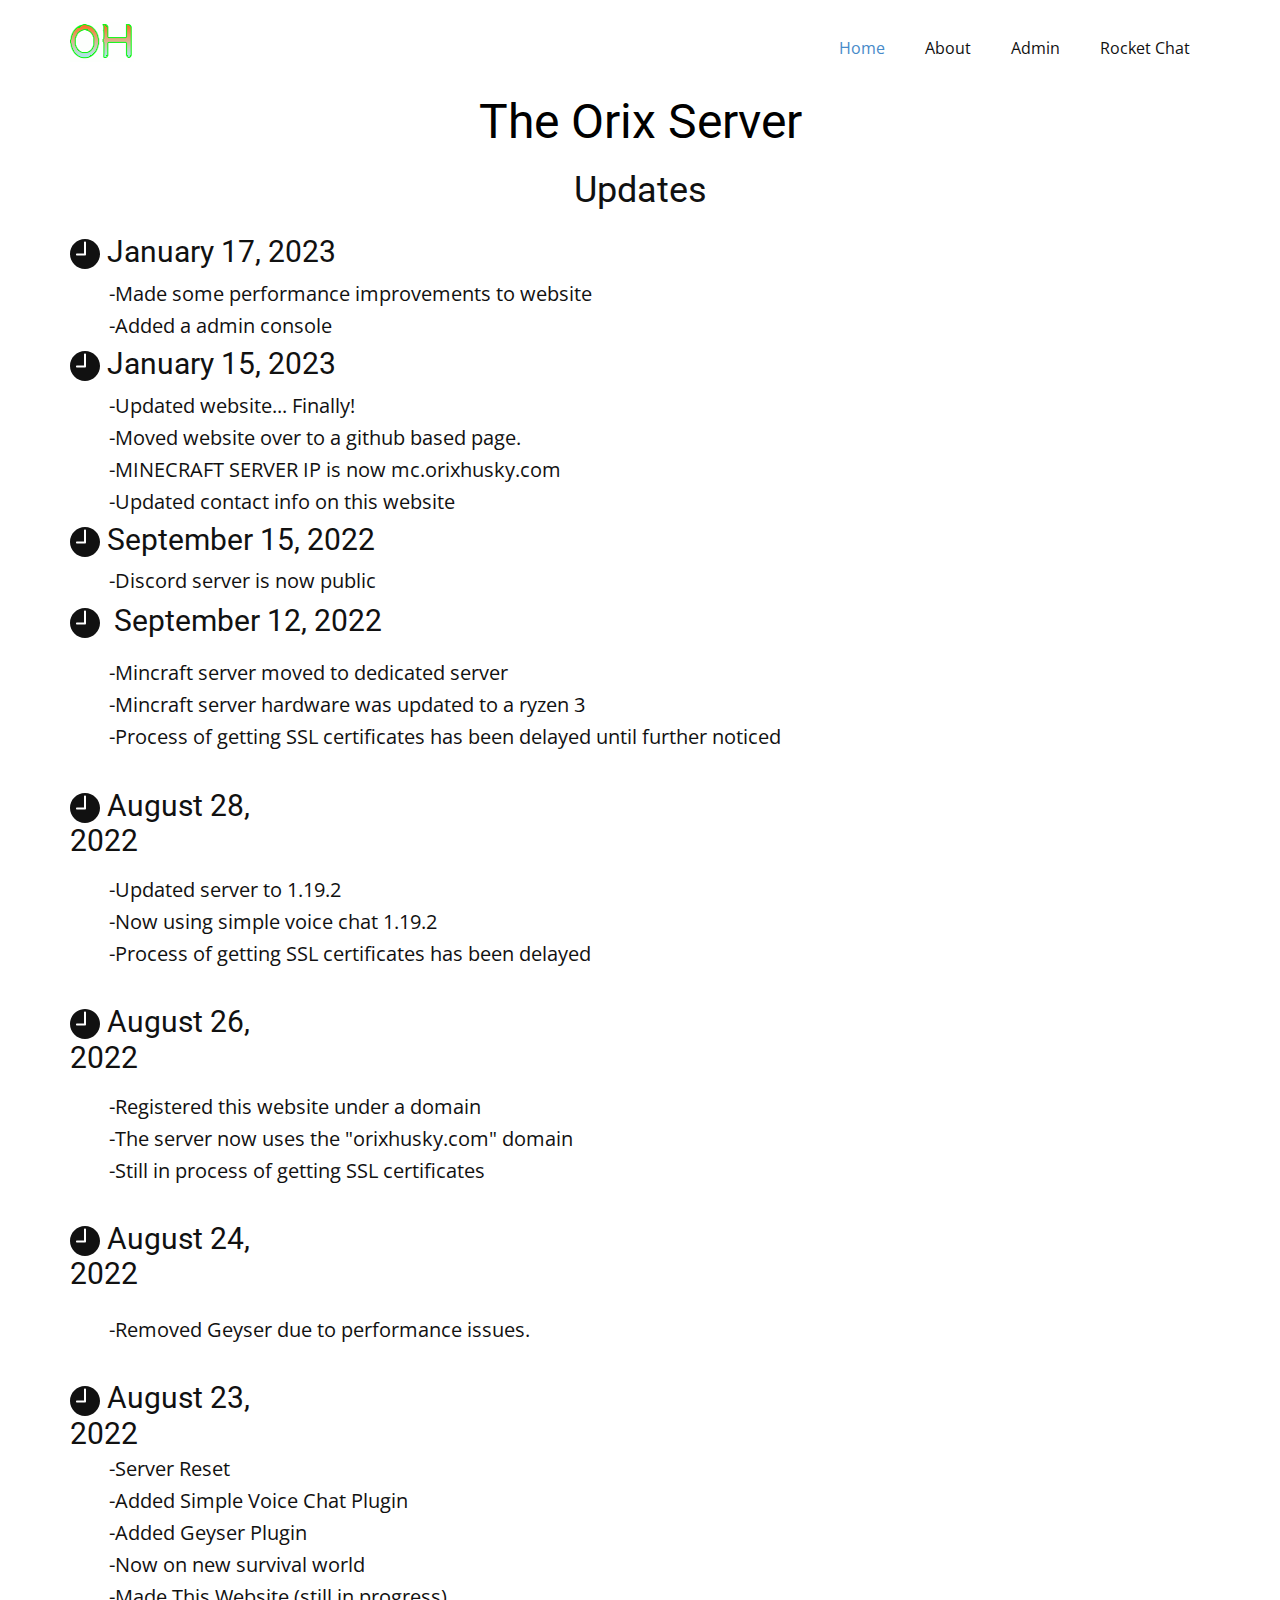
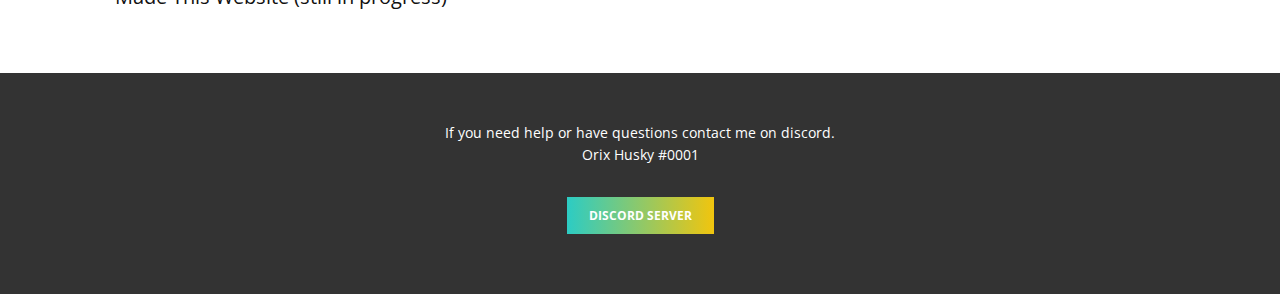
<file: index.html>
<!DOCTYPE html>
<html style="font-size: 16px;" lang="en"><head>
    <meta name="viewport" content="width=device-width, initial-scale=1.0">
    <meta charset="utf-8">
    <meta name="keywords" content="Orix Husky,Orix,orix,orix husky"/>
    <meta name="description" content="">
    <title>Home</title>
    <link rel="stylesheet" href="nicepage.css" media="screen">
<link rel="stylesheet" href="Home.css" media="screen">
    <script class="u-script" type="text/javascript" src="jquery.js" "="" defer=""></script>
    <script class="u-script" type="text/javascript" src="nicepage.js" "="" defer=""></script>
    <meta name="generator" content="Nicepage 4.16.0, nicepage.com">
    <link id="u-theme-google-font" rel="stylesheet" href="https://fonts.googleapis.com/css?family=Roboto:100,100i,300,300i,400,400i,500,500i,700,700i,900,900i|Open+Sans:300,300i,400,400i,500,500i,600,600i,700,700i,800,800i">
    
    
    
    <script type="application/ld+json">{
		"@context": "http://schema.org",
		"@type": "Organization",
		"name": "",
		"logo": "images/orixhusky-logo.jpg"
}</script>
    <meta name="theme-color" content="#478ac9">
    <meta property="og:title" content="Home">
    <meta property="og:type" content="website">
  </head>
  <body class="u-body u-xl-mode" data-lang="en"><header class="u-clearfix u-header u-header" id="sec-0f6e"><div class="u-clearfix u-sheet u-valign-middle u-sheet-1">
        <a href="https://orixhusky.com" class="u-image u-logo u-image-1" title="Home">
          <img src="images/orixhusky-logo.png" class="u-logo-image u-logo-image-1">
        </a>
        <nav class="u-menu u-menu-one-level u-offcanvas u-menu-1">
          <div class="menu-collapse" style="font-size: 1rem; letter-spacing: 0px;">
            <a class="u-button-style u-custom-left-right-menu-spacing u-custom-padding-bottom u-custom-top-bottom-menu-spacing u-nav-link u-text-active-palette-1-base u-text-hover-palette-2-base" href="#">
              <svg class="u-svg-link" viewBox="0 0 24 24"><use xmlns:xlink="http://www.w3.org/1999/xlink" xlink:href="#menu-hamburger"></use></svg>
              <svg class="u-svg-content" version="1.1" id="menu-hamburger" viewBox="0 0 16 16" x="0px" y="0px" xmlns:xlink="http://www.w3.org/1999/xlink" xmlns="http://www.w3.org/2000/svg"><g><rect y="1" width="16" height="2"></rect><rect y="7" width="16" height="2"></rect><rect y="13" width="16" height="2"></rect>
</g></svg>
            </a>
          </div>
          <div class="u-custom-menu u-nav-container">
            <ul class="u-nav u-unstyled u-nav-1"><li class="u-nav-item"><a class="u-button-style u-nav-link u-text-active-palette-1-base u-text-hover-palette-2-base" href="https://orixhusky.com" style="padding: 10px 20px;">Home</a>
</li><li class="u-nav-item"><a class="u-button-style u-nav-link u-text-active-palette-1-base u-text-hover-palette-2-base" href="About.html" style="padding: 10px 20px;">About</a>
</li><li class="u-nav-item"><a class="u-button-style u-nav-link u-text-active-palette-1-base u-text-hover-palette-2-base" href="http://mc.orixhusky.com/client-v2.5/index.html" style="padding: 10px 20px;">Admin</a>
</li><li class="u-nav-item"><a class="u-button-style u-nav-link u-text-active-palette-1-base u-text-hover-palette-2-base" href="Rocket-Chat.html" style="padding: 10px 20px;">Rocket Chat</a>
</li></ul>
          </div>
          <div class="u-custom-menu u-nav-container-collapse">
            <div class="u-black u-container-style u-inner-container-layout u-opacity u-opacity-95 u-sidenav">
              <div class="u-inner-container-layout u-sidenav-overflow">
                <div class="u-menu-close"></div>
                <ul class="u-align-center u-nav u-popupmenu-items u-unstyled u-nav-2"><li class="u-nav-item"><a class="u-button-style u-nav-link" href="https://orixhusky.com">Home</a>
</li><li class="u-nav-item"><a class="u-button-style u-nav-link" href="About.html">About</a>
</li><li class="u-nav-item"><a class="u-button-style u-nav-link" href="http://mc.orixhusky.com/client-v2.5/index.html">Admin</a>
</li><li class="u-nav-item"><a class="u-button-style u-nav-link" href="Rocket-Chat.html">Rocket Chat</a>
</li></ul>
              </div>
            </div>
            <div class="u-black u-menu-overlay u-opacity u-opacity-70"></div>
          </div>
        </nav>
        <h1 class="u-text u-text-default u-text-1">
          <span style="font-size: 3rem;" class="u-text-black">The Orix Server</span>
          <br>
        </h1>
      </div></header>
    <section class="u-clearfix u-section-1" id="sec-ede2">
      <div class="u-clearfix u-sheet u-sheet-1">
        <h1 class="u-text u-text-default u-title u-text-1">
          <span style="font-size: 2.25rem;">Updates</span>
        </h1>
      </div>
    </section>
    <section class="u-clearfix u-section-2" id="sec-c268">
      <div class="u-clearfix u-sheet u-sheet-1">
        <h1 class="u-text u-text-default u-title u-text-1"><span class="u-icon"><svg class="u-svg-content" viewBox="0 0 60 60" x="0px" y="0px" style="width: 1em; height: 1em;"><path d="M30,0.061c-16.542,0-30,13.458-30,30s13.458,29.879,30,29.879s30-13.337,30-29.879S46.542,0.061,30,0.061z M32,30.939
          c0,1.104-0.896,2-2,2H14c-1.104,0-2-0.896-2-2s0.896-2,2-2h14v-22c0-1.104,0.896-2,2-2s2,0.896,2,2V30.939z"></path></svg><img></span>&nbsp;January 17, 2023<br>
        </h1>
        <p class="u-small-text u-text u-text-default u-text-variant u-text-2">-Made some performance improvements to website<br>-Added a admin console</p>
        <h1 class="u-text u-text-default u-title u-text-1"><span class="u-icon"><svg class="u-svg-content" viewBox="0 0 60 60" x="0px" y="0px" style="width: 1em; height: 1em;"><path d="M30,0.061c-16.542,0-30,13.458-30,30s13.458,29.879,30,29.879s30-13.337,30-29.879S46.542,0.061,30,0.061z M32,30.939
          c0,1.104-0.896,2-2,2H14c-1.104,0-2-0.896-2-2s0.896-2,2-2h14v-22c0-1.104,0.896-2,2-2s2,0.896,2,2V30.939z"></path></svg><img></span>&nbsp;January 15, 2023<br>
        </h1>
        <p class="u-small-text u-text u-text-default u-text-variant u-text-2">-Updated website... Finally!<br>-Moved website over to a github based page.<br>-MINECRAFT SERVER IP is now mc.orixhusky.com<br>-Updated contact info on this website</p>
        <h1 class="u-text u-text-default u-title u-text-1"><span class="u-icon"><svg class="u-svg-content" viewBox="0 0 60 60" x="0px" y="0px" style="width: 1em; height: 1em;"><path d="M30,0.061c-16.542,0-30,13.458-30,30s13.458,29.879,30,29.879s30-13.337,30-29.879S46.542,0.061,30,0.061z M32,30.939
	c0,1.104-0.896,2-2,2H14c-1.104,0-2-0.896-2-2s0.896-2,2-2h14v-22c0-1.104,0.896-2,2-2s2,0.896,2,2V30.939z"></path></svg><img></span>&nbsp;September 15, 2022<br>
        </h1>
        <p class="u-small-text u-text u-text-default u-text-variant u-text-2">-Discord server is now public</p>
        <h1 class="u-text u-text-default u-title u-text-3"><span class="u-icon"><svg class="u-svg-content" viewBox="0 0 60 60" x="0px" y="0px" style="width: 1em; height: 1em;"><path d="M30,0.061c-16.542,0-30,13.458-30,30s13.458,29.879,30,29.879s30-13.337,30-29.879S46.542,0.061,30,0.061z M32,30.939
	c0,1.104-0.896,2-2,2H14c-1.104,0-2-0.896-2-2s0.896-2,2-2h14v-22c0-1.104,0.896-2,2-2s2,0.896,2,2V30.939z"></path></svg><img></span>&nbsp;&nbsp;September 12, 2022
        </h1>
        <p class="u-small-text u-text u-text-default u-text-variant u-text-4">-Mincraft server moved to dedicated server<br>-Mincraft server hardware was updated to a ryzen 3<br>-Process of getting SSL certificates has been delayed until further noticed
        </p>
        <h1 class="u-text u-title u-text-5"><span class="u-icon"><svg class="u-svg-content" viewBox="0 0 60 60" x="0px" y="0px" style="width: 1em; height: 1em;"><path d="M30,0.061c-16.542,0-30,13.458-30,30s13.458,29.879,30,29.879s30-13.337,30-29.879S46.542,0.061,30,0.061z M32,30.939
	c0,1.104-0.896,2-2,2H14c-1.104,0-2-0.896-2-2s0.896-2,2-2h14v-22c0-1.104,0.896-2,2-2s2,0.896,2,2V30.939z"></path></svg><img></span>&nbsp;August 28, 2022
        </h1>
        <p class="u-small-text u-text u-text-default u-text-variant u-text-6">-Updated server to 1.19.2<br>-Now using simple voice chat 1.19.2<br>-Process of getting SSL certificates has been delayed
        </p>
        <h1 class="u-text u-title u-text-7"><span class="u-icon"><svg class="u-svg-content" viewBox="0 0 60 60" x="0px" y="0px" style="width: 1em; height: 1em;"><path d="M30,0.061c-16.542,0-30,13.458-30,30s13.458,29.879,30,29.879s30-13.337,30-29.879S46.542,0.061,30,0.061z M32,30.939
	c0,1.104-0.896,2-2,2H14c-1.104,0-2-0.896-2-2s0.896-2,2-2h14v-22c0-1.104,0.896-2,2-2s2,0.896,2,2V30.939z"></path></svg><img></span>&nbsp;August 26, 2022
        </h1>
        <p class="u-small-text u-text u-text-default u-text-variant u-text-8">-Registered this website under a domain<br>-The server now uses the "orixhusky.com" domain<br>-Still in process of getting SSL certificates
        </p>
        <h1 class="u-text u-title u-text-9"><span class="u-icon"><svg class="u-svg-content" viewBox="0 0 60 60" x="0px" y="0px" style="width: 1em; height: 1em;"><path d="M30,0.061c-16.542,0-30,13.458-30,30s13.458,29.879,30,29.879s30-13.337,30-29.879S46.542,0.061,30,0.061z M32,30.939
	c0,1.104-0.896,2-2,2H14c-1.104,0-2-0.896-2-2s0.896-2,2-2h14v-22c0-1.104,0.896-2,2-2s2,0.896,2,2V30.939z"></path></svg><img></span>&nbsp;August 24, 2022 
        </h1>
        <p class="u-small-text u-text u-text-default u-text-variant u-text-10">-Removed Geyser due to performance issues.<br>
        </p>
        <h1 class="u-text u-title u-text-11"><span class="u-icon"><svg class="u-svg-content" viewBox="0 0 60 60" x="0px" y="0px" style="width: 1em; height: 1em;"><path d="M30,0.061c-16.542,0-30,13.458-30,30s13.458,29.879,30,29.879s30-13.337,30-29.879S46.542,0.061,30,0.061z M32,30.939
	c0,1.104-0.896,2-2,2H14c-1.104,0-2-0.896-2-2s0.896-2,2-2h14v-22c0-1.104,0.896-2,2-2s2,0.896,2,2V30.939z"></path></svg><img></span>&nbsp;August 23, 2022
        </h1>
        <p class="u-small-text u-text u-text-default u-text-variant u-text-12"> -Server Reset<br>-Added Simple Voice Chat Plugin<br>-Added Geyser Plugin<br>-Now on new survival world<br>-Made This Website (still in progress)
        </p>
      </div>
    </section>
    
    
    <footer class="u-align-center u-clearfix u-footer u-grey-80 u-footer" id="sec-d310"><div class="u-clearfix u-sheet u-sheet-1">
        <p class="u-small-text u-text u-text-variant u-text-1">If you need help or have questions contact me on discord.<br>Orix Husky #0001
        </p>
        <a href="https://discord.gg/b5HwPAzJzC" class="u-border-none u-btn u-button-style u-gradient u-none u-text-body-alt-color u-btn-1">Discord server<br>
        </a>
      </div></footer>
  
</body></html>
</file>
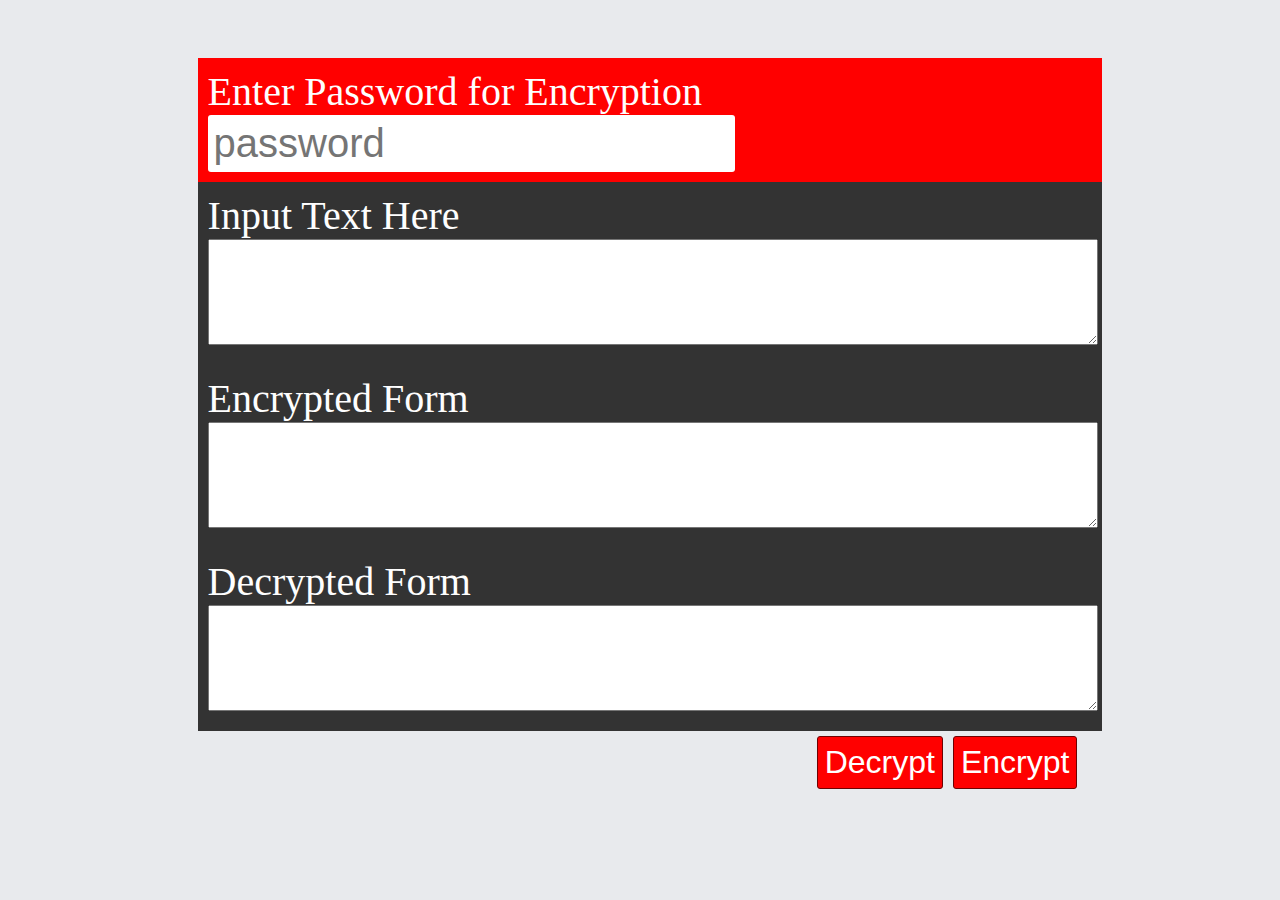
<file: Encryption/index.html>
<!DOCTYPE html>
<html>
<head>
    <meta name="viewport" content="width=device-width, initial-scale=1">
    <link href="style.css" rel="stylesheet">
    <script src="main.js"></script>
</head>
<body>
    
    <div class="center top-relative">
        <div class="content voilet1">
            <span>Enter Password for Encryption</span>
            <input class="f15pt" type="password" id="passcode" placeholder="password" />
        </div>
        <div class="content voilet2">
            <span>Input Text Here</span>
            <textarea id="originalContent"></textarea>
        </div>
        <div class="content voilet0">
            <span>Encrypted Form</span>
            <textarea id="encryptedContent" readonly></textarea>
        </div>
        <div class="content voilet0">
            <span>Decrypted Form</span>
            <textarea id="decryptedContent" readonly></textarea>
        </div>
        
        <button class="encrypt" onclick="webdevencrypt.setEncrypt('originalContent','encryptedContent','passcode')">Encrypt</button>
        <button class="encrypt" onclick="webdevencrypt.setDecrypt('originalContent','decryptedContent','passcode')">Decrypt</button>
    </div>
</body>
 
</html>
</file>
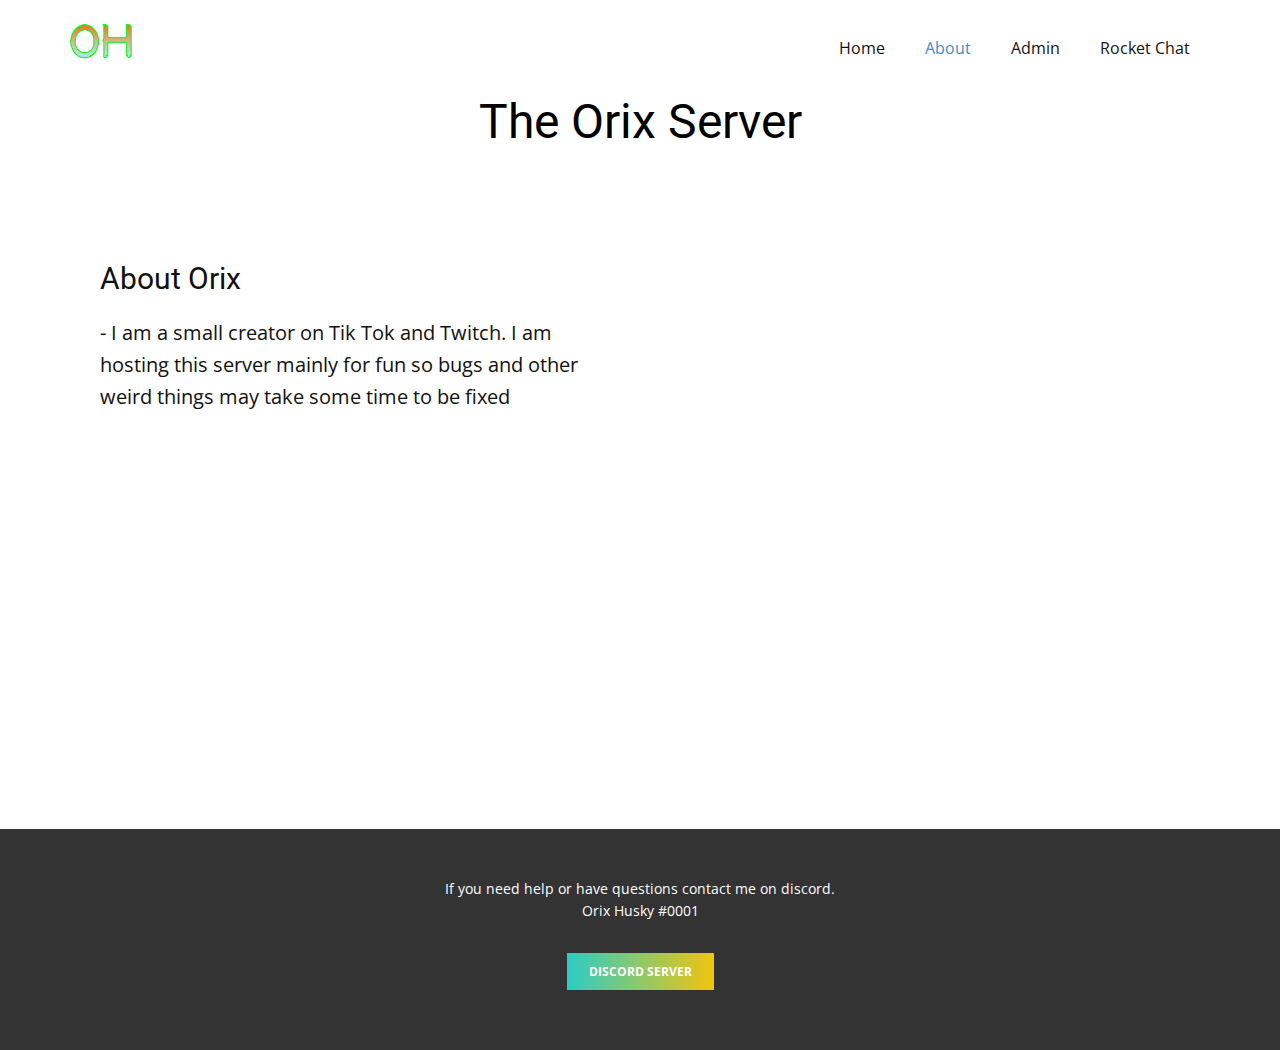
<file: About.html>
<!DOCTYPE html>
<html style="font-size: 16px;" lang="en"><head>
    <meta name="viewport" content="width=device-width, initial-scale=1.0">
    <meta charset="utf-8">
    <meta name="keywords" content="The Orix Server Updates">
    <meta name="description" content="">
    <title>About</title>
    <link rel="stylesheet" href="nicepage.css" media="screen">
<link rel="stylesheet" href="About.css" media="screen">
    <script class="u-script" type="text/javascript" src="jquery.js" "="" defer=""></script>
    <script class="u-script" type="text/javascript" src="nicepage.js" "="" defer=""></script>
    <meta name="generator" content="Nicepage 4.16.0, nicepage.com">
    <link id="u-theme-google-font" rel="stylesheet" href="https://fonts.googleapis.com/css?family=Roboto:100,100i,300,300i,400,400i,500,500i,700,700i,900,900i|Open+Sans:300,300i,400,400i,500,500i,600,600i,700,700i,800,800i">
    
    
    <script type="application/ld+json">{
		"@context": "http://schema.org",
		"@type": "Organization",
		"name": "",
		"logo": "images/default-logo.png"
}</script>
    <meta name="theme-color" content="#478ac9">
    <meta property="og:title" content="About">
    <meta property="og:type" content="website">
  </head>
  <body class="u-body u-xl-mode" data-lang="en"><header class="u-clearfix u-header u-header" id="sec-0f6e"><div class="u-clearfix u-sheet u-valign-middle u-sheet-1">
        <a href="https://orixhusky.com" class="u-image u-logo u-image-1" title="Home">
          <img src="images/orixhusky-logo.png" class="u-logo-image u-logo-image-1">
        </a>
        <nav class="u-menu u-menu-one-level u-offcanvas u-menu-1">
          <div class="menu-collapse" style="font-size: 1rem; letter-spacing: 0px;">
            <a class="u-button-style u-custom-left-right-menu-spacing u-custom-padding-bottom u-custom-top-bottom-menu-spacing u-nav-link u-text-active-palette-1-base u-text-hover-palette-2-base" href="#">
              <svg class="u-svg-link" viewBox="0 0 24 24"><use xmlns:xlink="http://www.w3.org/1999/xlink" xlink:href="#menu-hamburger"></use></svg>
              <svg class="u-svg-content" version="1.1" id="menu-hamburger" viewBox="0 0 16 16" x="0px" y="0px" xmlns:xlink="http://www.w3.org/1999/xlink" xmlns="http://www.w3.org/2000/svg"><g><rect y="1" width="16" height="2"></rect><rect y="7" width="16" height="2"></rect><rect y="13" width="16" height="2"></rect>
</g></svg>
            </a>
          </div>
          <div class="u-custom-menu u-nav-container">
            <ul class="u-nav u-unstyled u-nav-1"><li class="u-nav-item"><a class="u-button-style u-nav-link u-text-active-palette-1-base u-text-hover-palette-2-base" href="https://orixhusky.com" style="padding: 10px 20px;">Home</a>
</li><li class="u-nav-item"><a class="u-button-style u-nav-link u-text-active-palette-1-base u-text-hover-palette-2-base" href="About.html" style="padding: 10px 20px;">About</a>
</li><li class="u-nav-item"><a class="u-button-style u-nav-link u-text-active-palette-1-base u-text-hover-palette-2-base" href="http://mc.orixhusky.com/client-v2.5/index.html" style="padding: 10px 20px;">Admin</a>
</li><li class="u-nav-item"><a class="u-button-style u-nav-link u-text-active-palette-1-base u-text-hover-palette-2-base" href="Rocket-Chat.html" style="padding: 10px 20px;">Rocket Chat</a>
</li></ul>
          </div>
          <div class="u-custom-menu u-nav-container-collapse">
            <div class="u-black u-container-style u-inner-container-layout u-opacity u-opacity-95 u-sidenav">
              <div class="u-inner-container-layout u-sidenav-overflow">
                <div class="u-menu-close"></div>
                <ul class="u-align-center u-nav u-popupmenu-items u-unstyled u-nav-2"><li class="u-nav-item"><a class="u-button-style u-nav-link" href="https://orixhusky.com">Home</a>
</li><li class="u-nav-item"><a class="u-button-style u-nav-link" href="About.html">About</a>
</li><li class="u-nav-item"><a class="u-button-style u-nav-link" href="http://mc.orixhusky.com/client-v2.5/index.html">Admin</a>
</li><li class="u-nav-item"><a class="u-button-style u-nav-link" href="Rocket-Chat.html">Rocket Chat</a>
</li></ul>
              </div>
            </div>
            <div class="u-black u-menu-overlay u-opacity u-opacity-70"></div>
          </div>
        </nav>
        <h1 class="u-text u-text-default u-text-1">
          <span style="font-size: 3rem;" class="u-text-black">The Orix Server</span>
          <br>
        </h1>
      </div></header>
    <section class="u-clearfix u-section-1" id="carousel_f638">
      <div class="u-clearfix u-sheet u-valign-middle u-sheet-1">
        <div class="u-clearfix u-expanded-width u-layout-wrap u-layout-wrap-1">
          <div class="u-layout" style="">
            <div class="u-layout-row" style="">
              <div class="u-container-style u-layout-cell u-size-30 u-layout-cell-1">
                <div class="u-container-layout u-container-layout-1">
                  <h3 class="u-text u-text-1"> About Orix<br>
                  </h3>
                  <p class="u-small-text u-text u-text-variant u-text-2">- I am a small creator on Tik Tok and Twitch. I am hosting this server mainly for fun so bugs and other weird things may take some time to be fixed<br>
                  </p>
                </div>
              </div>
              <div class="u-container-style u-layout-cell u-size-30 u-layout-cell-2">
                <div class="u-container-layout u-container-layout-2"></div>
              </div>
            </div>
          </div>
        </div>
      </div>
    </section>
    
    
    <footer class="u-align-center u-clearfix u-footer u-grey-80 u-footer" id="sec-d310"><div class="u-clearfix u-sheet u-sheet-1">
        <p class="u-small-text u-text u-text-variant u-text-1">If you need help or have questions contact me on discord.<br>Orix Husky #0001
        </p>
        <a href="https://discord.gg/b5HwPAzJzC" class="u-border-none u-btn u-button-style u-gradient u-none u-text-body-alt-color u-btn-1">Discord server<br>
        </a>
      </div></footer>

</body></html>
</file>
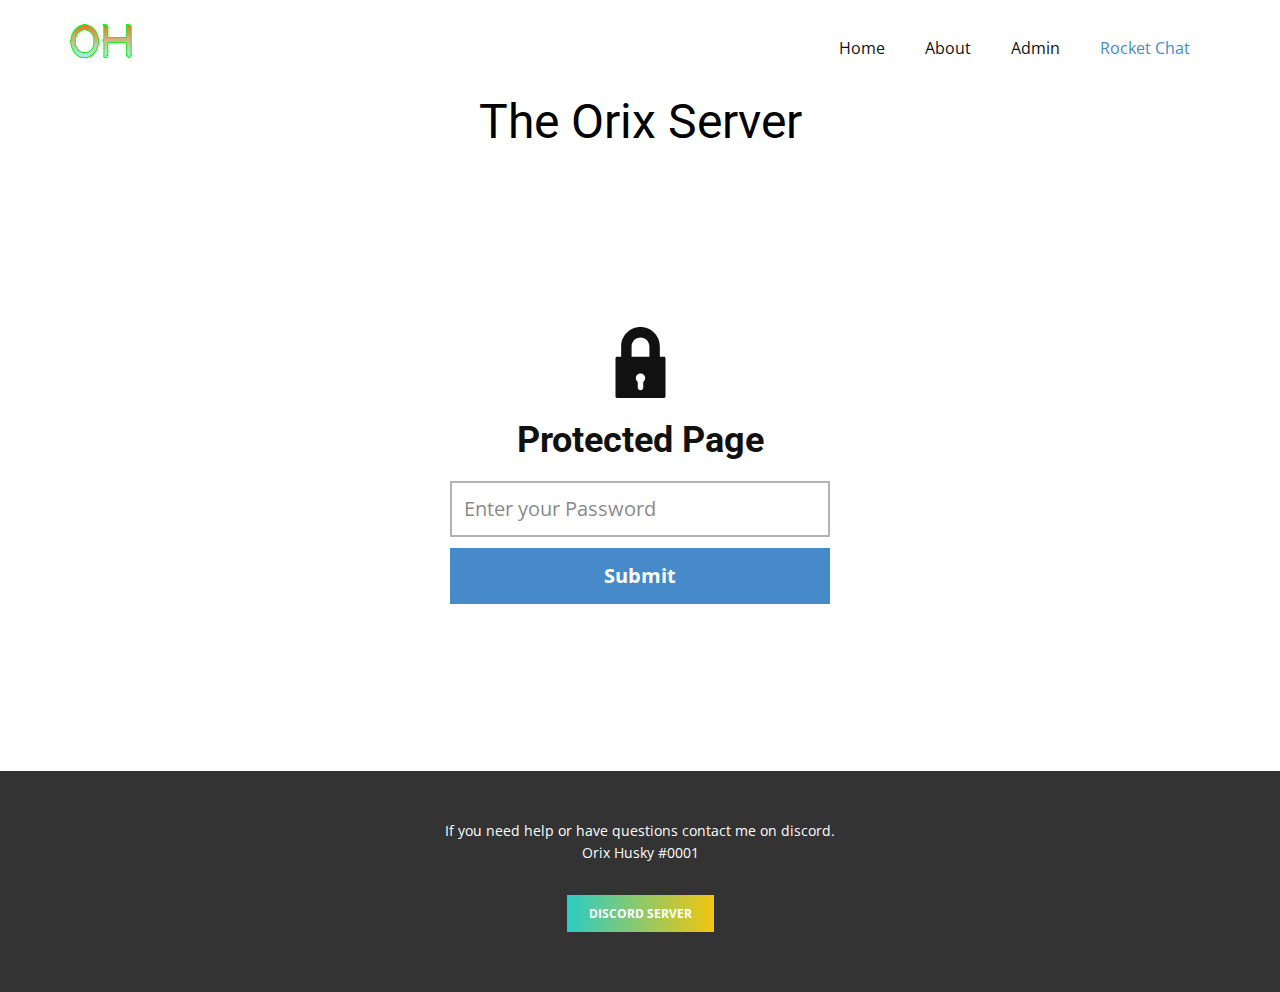
<file: Rocket-Chat.html>
<!DOCTYPE html>
<html style="font-size: 16px;" lang="en"><head>
    <meta name="viewport" content="width=device-width, initial-scale=1.0">
    <meta charset="utf-8">
    <meta name="keywords" content="Protected Page">
    <meta name="description" content="">
    <title>Page Password Template</title>
    <link rel="stylesheet" href="nicepage.css" media="screen">
<link rel="stylesheet" href="Page-Password-Template.css" media="screen">
    <script class="u-script" type="text/javascript" src="jquery.js" "="" defer=""></script>
    <script class="u-script" type="text/javascript" src="nicepage.js" "="" defer=""></script>
    <meta name="generator" content="Nicepage 4.16.0, nicepage.com">
    <link id="u-theme-google-font" rel="stylesheet" href="https://fonts.googleapis.com/css?family=Roboto:100,100i,300,300i,400,400i,500,500i,700,700i,900,900i|Open+Sans:300,300i,400,400i,500,500i,600,600i,700,700i,800,800i">
    
    
    <script type="application/ld+json">{
		"@context": "http://schema.org",
		"@type": "Organization",
		"name": "",
		"logo": "images/default-logo.png"
}</script>
    <meta name="theme-color" content="#478ac9">
    <meta property="og:title" content="Page Password Template">
    <meta property="og:type" content="website">
  <style id="password-redirect-style">body * { display: none; }</style></head>
  <body data-home-page="Rocket-Chat.html" data-salt="03a8" data-salted-password="76cb979418709de324a623ae8eff8cf266b6cde127cb312a66b4966cd2352b27" class="u-body u-xl-mode" data-lang="en"><header class="u-clearfix u-header u-header" id="sec-0f6e"><div class="u-clearfix u-sheet u-valign-middle u-sheet-1">
        <a href="https://orixhusky.com" class="u-image u-logo u-image-1" title="Home">
          <img src="images/orixhusky-logo.png" class="u-logo-image u-logo-image-1">
        </a>
        <nav class="u-menu u-menu-one-level u-offcanvas u-menu-1">
          <div class="menu-collapse" style="font-size: 1rem; letter-spacing: 0px;">
            <a class="u-button-style u-custom-left-right-menu-spacing u-custom-padding-bottom u-custom-top-bottom-menu-spacing u-nav-link u-text-active-palette-1-base u-text-hover-palette-2-base" href="#">
              <svg class="u-svg-link" viewBox="0 0 24 24"><use xmlns:xlink="http://www.w3.org/1999/xlink" xlink:href="#menu-hamburger"></use></svg>
              <svg class="u-svg-content" version="1.1" id="menu-hamburger" viewBox="0 0 16 16" x="0px" y="0px" xmlns:xlink="http://www.w3.org/1999/xlink" xmlns="http://www.w3.org/2000/svg"><g><rect y="1" width="16" height="2"></rect><rect y="7" width="16" height="2"></rect><rect y="13" width="16" height="2"></rect>
</g></svg>
            </a>
          </div>
          <div class="u-custom-menu u-nav-container">
            <ul class="u-nav u-unstyled u-nav-1"><li class="u-nav-item"><a class="u-button-style u-nav-link u-text-active-palette-1-base u-text-hover-palette-2-base" href="https://orixhusky.com" style="padding: 10px 20px;">Home</a>
</li><li class="u-nav-item"><a class="u-button-style u-nav-link u-text-active-palette-1-base u-text-hover-palette-2-base" href="About.html" style="padding: 10px 20px;">About</a>
</li><li class="u-nav-item"><a class="u-button-style u-nav-link u-text-active-palette-1-base u-text-hover-palette-2-base" href="http://mc.orixhusky.com/client-v2.5/index.html" style="padding: 10px 20px;">Admin</a>
</li><li class="u-nav-item"><a class="u-button-style u-nav-link u-text-active-palette-1-base u-text-hover-palette-2-base" href="Rocket-Chat.html" style="padding: 10px 20px;">Rocket Chat</a>
</li></ul>
          </div>
          <div class="u-custom-menu u-nav-container-collapse">
            <div class="u-black u-container-style u-inner-container-layout u-opacity u-opacity-95 u-sidenav">
              <div class="u-inner-container-layout u-sidenav-overflow">
                <div class="u-menu-close"></div>
                <ul class="u-align-center u-nav u-popupmenu-items u-unstyled u-nav-2"><li class="u-nav-item"><a class="u-button-style u-nav-link" href="https://orixhusky.com">Home</a>
</li><li class="u-nav-item"><a class="u-button-style u-nav-link" href="About.html">About</a>
</li><li class="u-nav-item"><a class="u-button-style u-nav-link" href="http://mc.orixhusky.com/client-v2.5/index.html">Admin</a>
</li><li class="u-nav-item"><a class="u-button-style u-nav-link" href="Rocket-Chat.html">Rocket Chat</a>
</li></ul>
              </div>
            </div>
            <div class="u-black u-menu-overlay u-opacity u-opacity-70"></div>
          </div>
        </nav>
        <h1 class="u-text u-text-default u-text-1">
          <span style="font-size: 3rem;" class="u-text-black">The Orix Server</span>
          <br>
        </h1>
      </div></header>
    <section class="u-align-center u-clearfix u-section-1" id="sec-952e">
      <div class="u-align-left u-clearfix u-sheet u-valign-middle u-sheet-1"><span class="u-icon u-icon-1"><svg class="u-svg-link" preserveAspectRatio="xMidYMin slice" viewBox="0 0 96.668 96.668" style=""><use xmlns:xlink="http://www.w3.org/1999/xlink" xlink:href="#svg-b691"></use></svg><svg class="u-svg-content" viewBox="0 0 96.668 96.668" x="0px" y="0px" id="svg-b691" style="enable-background:new 0 0 96.668 96.668;"><g><path d="M80.372,40.605h-5.7V26.338C74.672,11.815,62.856,0,48.334,0C33.811,0,21.996,11.815,21.996,26.338v14.267h-5.7
		c-1.104,0-2,0.896-2,2v52.063c0,1.104,0.896,2,2,2h64.076c1.104,0,2-0.896,2-2V42.605C82.372,41.5,81.478,40.605,80.372,40.605z
		 M43.958,74.2c-1.302-1.218-2.02-2.871-2.02-4.656c0-3.526,2.869-6.396,6.396-6.396c3.526,0,6.396,2.869,6.396,6.396
		c0,1.785-0.717,3.438-2.02,4.656c-0.404,0.378-0.634,0.907-0.634,1.461v6.782c0,2.063-1.679,3.742-3.743,3.742
		c-2.064,0-3.743-1.679-3.743-3.742v-6.782C44.591,75.107,44.362,74.578,43.958,74.2z M48.334,14.197
		c6.694,0,12.14,5.446,12.14,12.141v14.267h-24.28V26.338C36.194,19.644,41.64,14.197,48.334,14.197z"></path>
</g></svg></span>
        <h2 class="u-text u-text-default u-text-1">Protected Page</h2>
        <div class="u-form u-password-control u-form-1">
          <form action="#" method="POST" class="u-clearfix u-form-custom-backend u-form-spacing-10 u-form-vertical u-inner-form" source="custom" name="form" style="padding: 10px;">
            <div class="u-align-center u-form-group u-form-password">
              <label for="password-4c82" class="u-form-control-hidden u-label"></label>
              <input type="password" placeholder="Enter your Password" id="password-4c82" name="password" class="u-border-2 u-border-grey-30 u-input u-input-rectangle u-input-1" autofocus="autofocus" required="">
            </div>
            <div class="u-align-left u-form-group u-form-submit">
              <a href="#" class="u-active-palette-1-light-1 u-border-2 u-border-active-palette-1-light-1 u-border-hover-palette-1-light-1 u-border-palette-1-base u-btn u-btn-submit u-button-style u-hover-palette-1-light-1 u-palette-1-base u-btn-1">Submit</a>
              <input type="submit" value="submit" class="u-form-control-hidden">
              <div class="u-form-send-error u-form-send-message">Password is incorrect</div>
            </div>
            <input type="hidden" value="" name="recaptchaResponse">
          </form>
        </div>
      </div>
      <style data-mode="XXL">@media (max-width: 0px) {
   .u-section-1 {
    background-image: none;
  }
  .u-section-1 .u-sheet-1 {
    min-height: 600px;
  }
  .u-section-1 .u-icon-1 {
    width: 71px;
    height: 71px;
    margin-top: 60px;
    margin-left: auto;
    margin-right: auto;
    margin-bottom: 0;
    padding-top: 0;
    padding-bottom: 0;
    padding-left: 0;
    padding-right: 0;
  }
  .u-section-1 .u-text-1 {
    font-weight: 700;
    margin-top: 23px;
    margin-left: auto;
    margin-right: auto;
    margin-bottom: 0;
  }
  .u-section-1 .u-form-1 {
    height: 124px;
    width: 400px;
    margin-top: 11px;
    margin-left: auto;
    margin-right: auto;
    margin-bottom: 60px;
  }
  .u-section-1 .u-input-1 {
    background-image: none;
    font-size: 1.25rem;
  }
  .u-section-1 .u-btn-1 {
    width: 100%;
    font-size: 1.25rem;
    background-image: none;
    font-weight: 700;
    border-style: solid;
    padding-top: 10px;
    padding-bottom: 10px;
    padding-left: 30px;
    padding-right: 30px;
    text-transform: none;
  }
}</style>
    </section>
    
    
    <footer class="u-align-center u-clearfix u-footer u-grey-80 u-footer" id="sec-d310"><div class="u-clearfix u-sheet u-sheet-1">
        <p class="u-small-text u-text u-text-variant u-text-1">If you need help or have questions contact me on discord.<br>Orix Husky #0001
        </p>
        <a href="https://discord.gg/b5HwPAzJzC" class="u-border-none u-btn u-button-style u-gradient u-none u-text-body-alt-color u-btn-1">Discord server<br>
        </a>
      </div></footer>
  
</body></html>
</file>
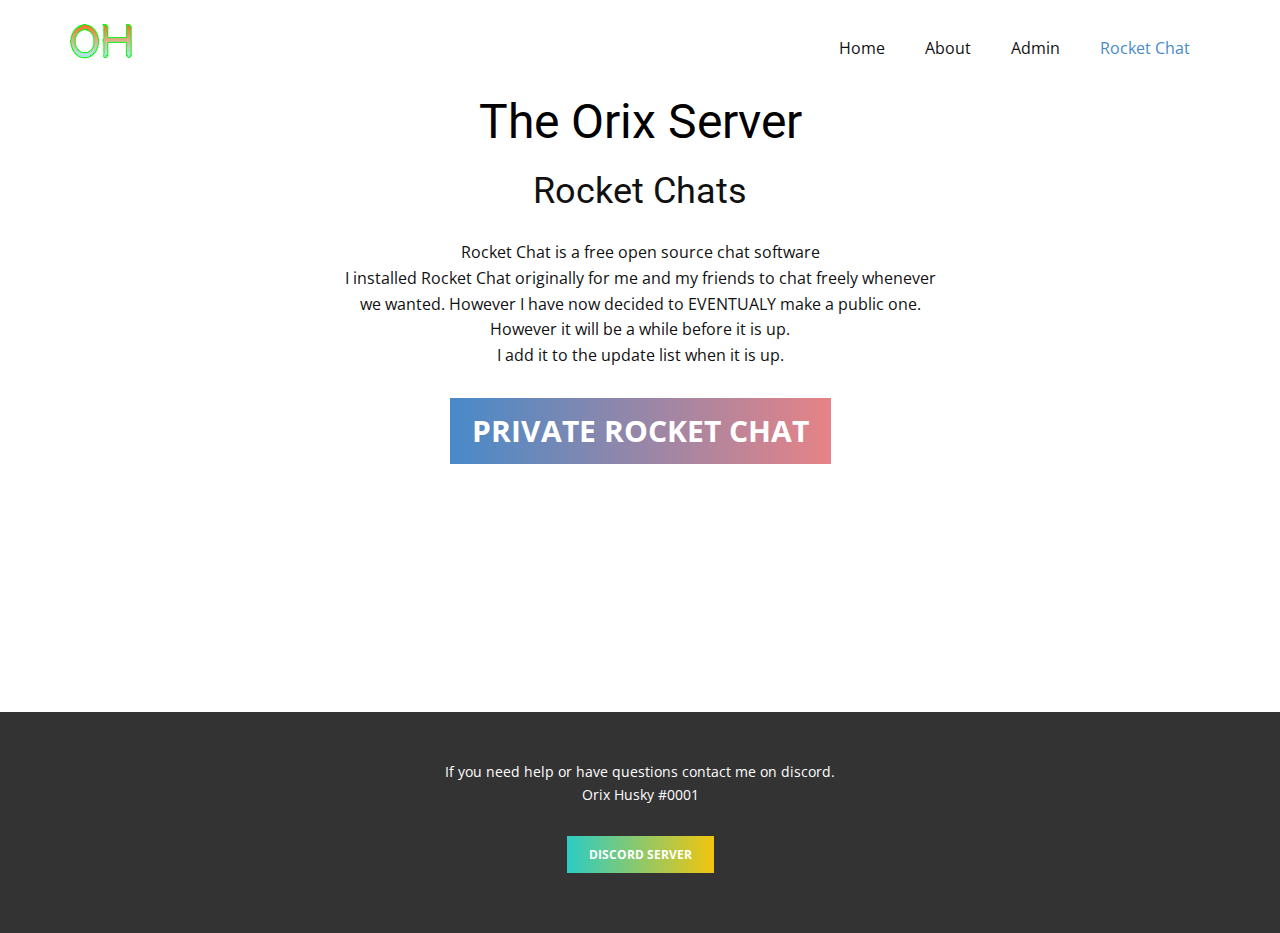
<file: Rocket-Chat_1e78c9f081eaa2863f6c191f668a6926849f14c8ed1b6939d95d4db661c9c87a.html>
<!DOCTYPE html>
<html style="font-size: 16px;" lang="en"><head>
    <meta name="viewport" content="width=device-width, initial-scale=1.0">
    <meta charset="utf-8">
    <meta name="keywords" content="The Orix Server Rocket Chat">
    <meta name="description" content="">
    <title>Rocket Chat</title>
    <link rel="stylesheet" href="nicepage.css" media="screen">
<link rel="stylesheet" href="Rocket-Chat.css" media="screen">
    <script class="u-script" type="text/javascript" src="jquery.js" "="" defer=""></script>
    <script class="u-script" type="text/javascript" src="nicepage.js" "="" defer=""></script>
    <meta name="generator" content="Nicepage 4.16.0, nicepage.com">
    <link id="u-theme-google-font" rel="stylesheet" href="https://fonts.googleapis.com/css?family=Roboto:100,100i,300,300i,400,400i,500,500i,700,700i,900,900i|Open+Sans:300,300i,400,400i,500,500i,600,600i,700,700i,800,800i">
    
    
    
    <script type="application/ld+json">{
		"@context": "http://schema.org",
		"@type": "Organization",
		"name": "",
		"logo": "images/default-logo.png"
}</script>
    <meta name="theme-color" content="#478ac9">
    <meta property="og:title" content="Rocket Chat">
    <meta property="og:type" content="website">
  </head>
  <body class="u-body u-xl-mode"    data-lang="en"><header class="u-clearfix u-header u-header" id="sec-0f6e"><div class="u-clearfix u-sheet u-valign-middle u-sheet-1">
        <a href="https://orixhusky.com" class="u-image u-logo u-image-1" title="Home">
          <img src="images/orixhusky-logo.png" class="u-logo-image u-logo-image-1">
        </a>
        <nav class="u-menu u-menu-one-level u-offcanvas u-menu-1">
          <div class="menu-collapse" style="font-size: 1rem; letter-spacing: 0px;">
            <a class="u-button-style u-custom-left-right-menu-spacing u-custom-padding-bottom u-custom-top-bottom-menu-spacing u-nav-link u-text-active-palette-1-base u-text-hover-palette-2-base" href="#">
              <svg class="u-svg-link" viewBox="0 0 24 24"><use xmlns:xlink="http://www.w3.org/1999/xlink" xlink:href="#menu-hamburger"></use></svg>
              <svg class="u-svg-content" version="1.1" id="menu-hamburger" viewBox="0 0 16 16" x="0px" y="0px" xmlns:xlink="http://www.w3.org/1999/xlink" xmlns="http://www.w3.org/2000/svg"><g><rect y="1" width="16" height="2"></rect><rect y="7" width="16" height="2"></rect><rect y="13" width="16" height="2"></rect>
</g></svg>
            </a>
          </div>
          <div class="u-custom-menu u-nav-container">
            <ul class="u-nav u-unstyled u-nav-1"><li class="u-nav-item"><a class="u-button-style u-nav-link u-text-active-palette-1-base u-text-hover-palette-2-base" href="https://orixhusky.com" style="padding: 10px 20px;">Home</a>
</li><li class="u-nav-item"><a class="u-button-style u-nav-link u-text-active-palette-1-base u-text-hover-palette-2-base" href="About.html" style="padding: 10px 20px;">About</a>
</li><li class="u-nav-item"><a class="u-button-style u-nav-link u-text-active-palette-1-base u-text-hover-palette-2-base" href="http://mc.orixhusky.com/client-v2.5/index.html" style="padding: 10px 20px;">Admin</a>
</li><li class="u-nav-item"><a class="u-button-style u-nav-link u-text-active-palette-1-base u-text-hover-palette-2-base" href="Rocket-Chat.html" style="padding: 10px 20px;">Rocket Chat</a>
</li></ul>
          </div>
          <div class="u-custom-menu u-nav-container-collapse">
            <div class="u-black u-container-style u-inner-container-layout u-opacity u-opacity-95 u-sidenav">
              <div class="u-inner-container-layout u-sidenav-overflow">
                <div class="u-menu-close"></div>
                <ul class="u-align-center u-nav u-popupmenu-items u-unstyled u-nav-2"><li class="u-nav-item"><a class="u-button-style u-nav-link" href="https://orixhusky.com">Home</a>
</li><li class="u-nav-item"><a class="u-button-style u-nav-link" href="About.html">About</a>
</li><li class="u-nav-item"><a class="u-button-style u-nav-link" href="http://mc.orixhusky.com/client-v2.5/index.html">Admin</a>
</li><li class="u-nav-item"><a class="u-button-style u-nav-link" href="Rocket-Chat.html">Rocket Chat</a>
</li></ul>
              </div>
            </div>
            <div class="u-black u-menu-overlay u-opacity u-opacity-70"></div>
          </div>
        </nav>
        <h1 class="u-text u-text-default u-text-1">
          <span style="font-size: 3rem;" class="u-text-black">The Orix Server</span>
          <br>
        </h1>
      </div></header>
    <section class="u-clearfix u-section-1" id="sec-ed11">
      <div class="u-clearfix u-sheet u-valign-middle u-sheet-1">
        <h1 class="u-text u-text-default u-title u-text-1">Rocket Chats<br>
        </h1>
      </div>
    </section>
    <section class="u-clearfix u-section-2" id="sec-5019">
      <div class="u-clearfix u-sheet u-sheet-1">
        <p class="u-align-center u-text u-text-default u-text-1">Rocket Chat is a free open source chat software<br>I installed Rocket Chat originally for me and my friends to chat freely whenever<br>we wanted. However I have now decided to EVENTUALY make a public one.<br>However it will be a while before it is up.<br>I add it to the update list when it is up.
        </p>
        <a href="orixhusky.com:3000" class="u-btn u-button-style u-gradient u-none u-text-body-alt-color u-btn-1" target="_blank">Private rocket chat</a>
      </div>
    </section>
    
    
    <footer class="u-align-center u-clearfix u-footer u-grey-80 u-footer" id="sec-d310"><div class="u-clearfix u-sheet u-sheet-1">
        <p class="u-small-text u-text u-text-variant u-text-1">If you need help or have questions contact me on discord.<br>Orix Husky #0001
        </p>
        <a href="https://discord.gg/b5HwPAzJzC" class="u-border-none u-btn u-button-style u-gradient u-none u-text-body-alt-color u-btn-1">Discord server<br>
        </a>
      </div></footer>

</body></html>
</file>
